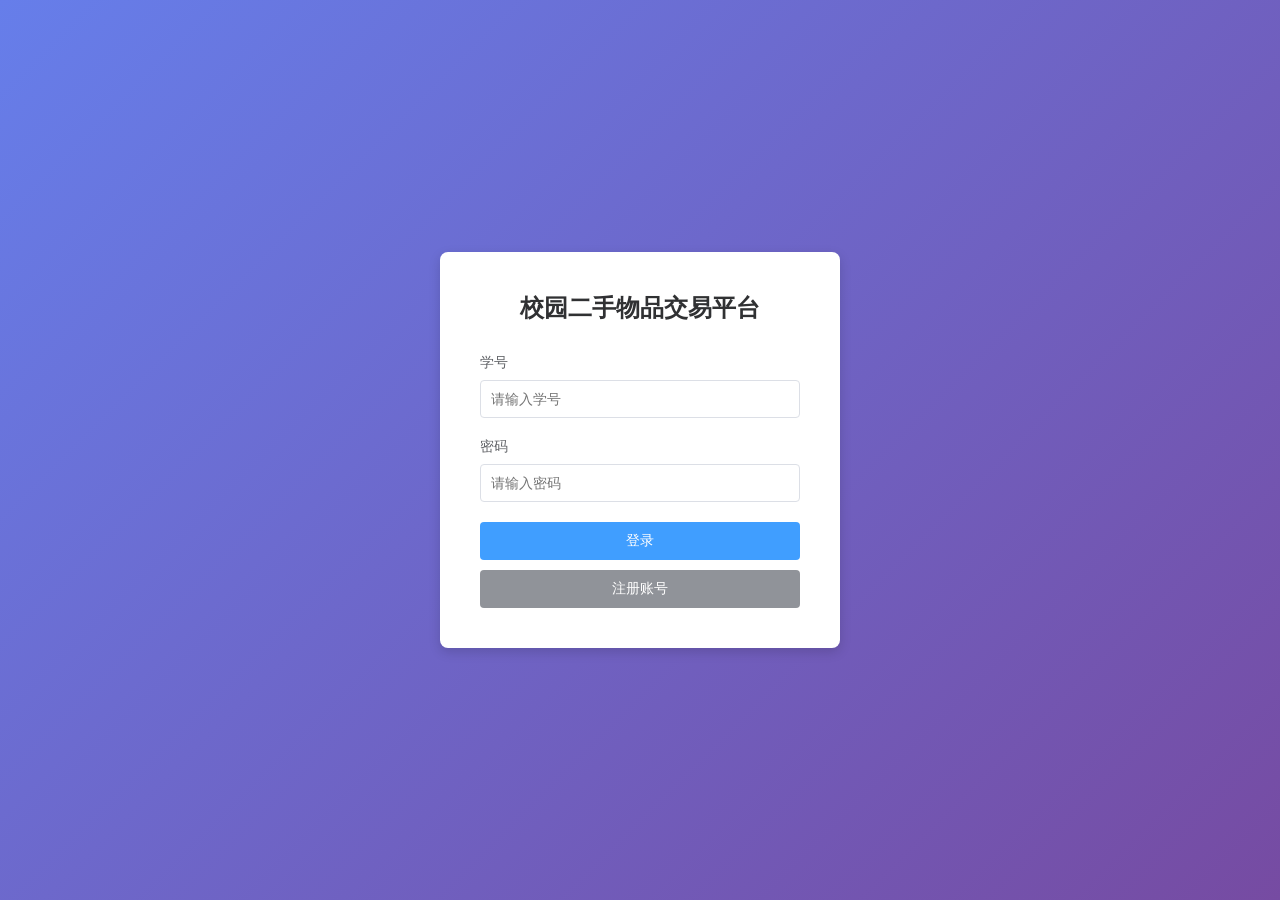
<file: src/main/resources/static/login.html>
<!DOCTYPE html>
<html lang="zh-CN">
<head>
    <meta charset="UTF-8">
    <meta name="viewport" content="width=device-width, initial-scale=1.0">
    <title>登录 - 校园二手物品交易平台</title>
    <link rel="stylesheet" href="css/style.css">
</head>
<body>
    <div class="login-container">
        <div class="login-box">
            <h2 class="login-title">校园二手物品交易平台</h2>
            <form id="loginForm">
                <div class="form-group">
                    <label class="form-label">学号</label>
                    <input type="text" class="form-control" id="studentId" required placeholder="请输入学号">
                </div>
                <div class="form-group">
                    <label class="form-label">密码</label>
                    <input type="password" class="form-control" id="password" required placeholder="请输入密码">
                </div>
                <button type="submit" class="btn btn-primary" style="width: 100%; margin-bottom: 10px;">登录</button>
                <button type="button" class="btn btn-info" style="width: 100%;" onclick="location.href='register.html'">注册账号</button>
            </form>
        </div>
    </div>

    <script src="js/api.js"></script>
    <script src="js/utils.js"></script>
    <script>
        document.getElementById('loginForm').addEventListener('submit', async (e) => {
            e.preventDefault();

            const studentId = document.getElementById('studentId').value;
            const password = document.getElementById('password').value;

            try {
                const response = await api.user.login({ studentId, password });

                if (response.code === 200) {
                    localStorage.setItem('token', response.data.token);
                    localStorage.setItem('userInfo', JSON.stringify(response.data));

                    showSuccess('登录成功！');

                    setTimeout(() => {
                        if (response.data.userType === 'admin') {
                            window.location.href = 'pages/admin/index.html';
                        } else {
                            window.location.href = 'pages/student/index.html';
                        }
                    }, 1000);
                } else {
                    showError(response.message || '登录失败');
                }
            } catch (error) {
                console.error('Login error:', error);
                showError('登录失败，请检查网络连接');
            }
        });
    </script>
</body>
</html>
</file>
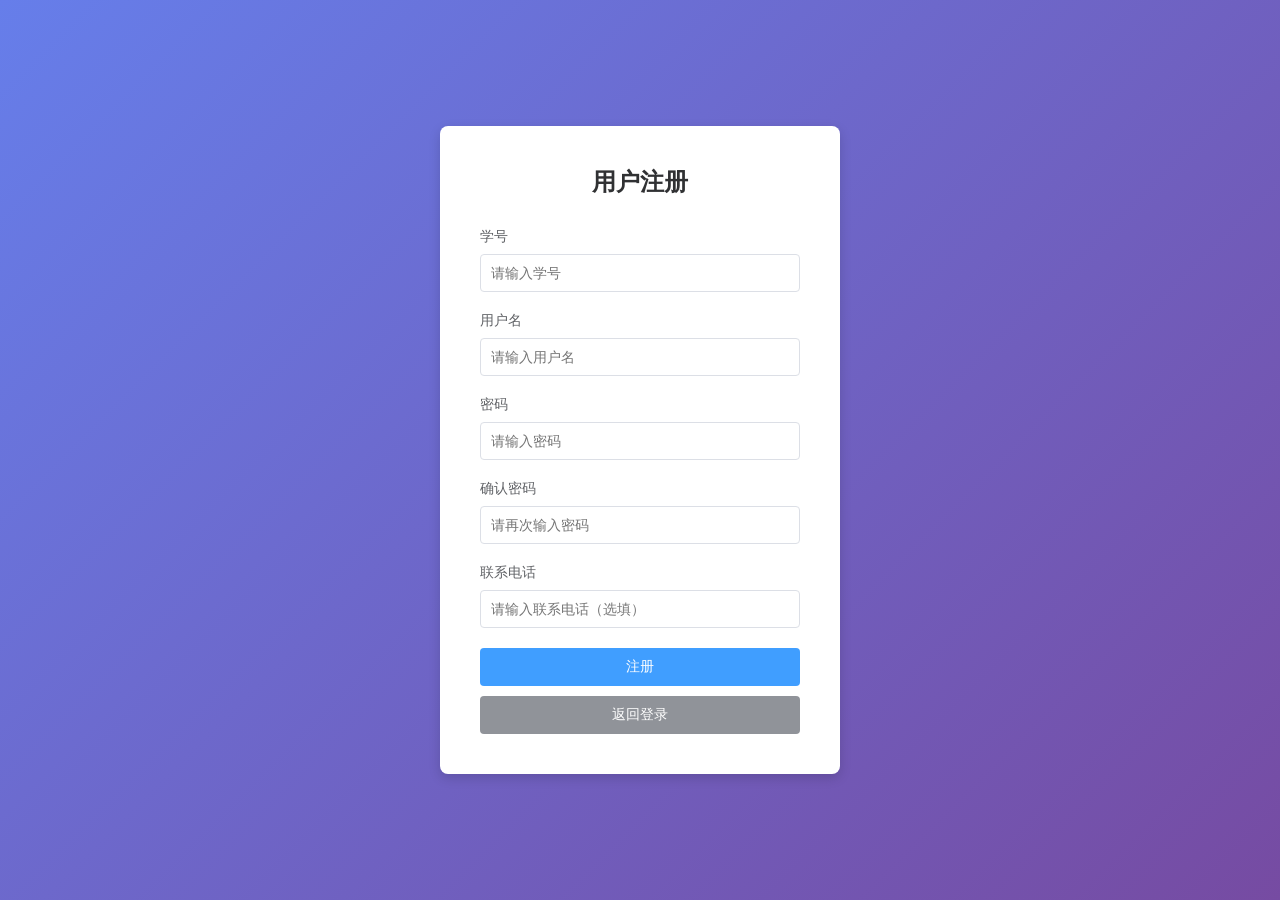
<file: src/main/resources/static/register.html>
<!DOCTYPE html>
<html lang="zh-CN">
<head>
    <meta charset="UTF-8">
    <meta name="viewport" content="width=device-width, initial-scale=1.0">
    <title>注册 - 校园二手物品交易平台</title>
    <link rel="stylesheet" href="css/style.css">
</head>
<body>
    <div class="login-container">
        <div class="login-box">
            <h2 class="login-title">用户注册</h2>
            <form id="registerForm">
                <div class="form-group">
                    <label class="form-label">学号</label>
                    <input type="text" class="form-control" id="studentId" required placeholder="请输入学号">
                </div>
                <div class="form-group">
                    <label class="form-label">用户名</label>
                    <input type="text" class="form-control" id="username" required placeholder="请输入用户名">
                </div>
                <div class="form-group">
                    <label class="form-label">密码</label>
                    <input type="password" class="form-control" id="password" required placeholder="请输入密码">
                </div>
                <div class="form-group">
                    <label class="form-label">确认密码</label>
                    <input type="password" class="form-control" id="confirmPassword" required placeholder="请再次输入密码">
                </div>
                <div class="form-group">
                    <label class="form-label">联系电话</label>
                    <input type="text" class="form-control" id="phone" placeholder="请输入联系电话（选填）">
                </div>
                <button type="submit" class="btn btn-primary" style="width: 100%; margin-bottom: 10px;">注册</button>
                <button type="button" class="btn btn-info" style="width: 100%;" onclick="location.href='login.html'">返回登录</button>
            </form>
        </div>
    </div>

    <script src="js/api.js"></script>
    <script src="js/utils.js"></script>
    <script>
        document.getElementById('registerForm').addEventListener('submit', async (e) => {
            e.preventDefault();

            const studentId = document.getElementById('studentId').value;
            const username = document.getElementById('username').value;
            const password = document.getElementById('password').value;
            const confirmPassword = document.getElementById('confirmPassword').value;
            const phone = document.getElementById('phone').value;

            if (password !== confirmPassword) {
                showError('两次输入的密码不一致');
                return;
            }

            try {
                const response = await api.user.register({
                    studentId,
                    username,
                    password,
                    phone
                });

                if (response.code === 200) {
                    showSuccess('注册成功！');
                    setTimeout(() => {
                        window.location.href = 'login.html';
                    }, 1500);
                } else {
                    showError(response.message || '注册失败');
                }
            } catch (error) {
                console.error('Register error:', error);
                showError('注册失败，请检查网络连接');
            }
        });
    </script>
</body>
</html>
</file>
<file: src/main/resources/static/css/style.css>
/* 校园二手物品交易平台 - 公共样式（参考若依/ElementUI风格） */

/* 全局样式 */
* {
    margin: 0;
    padding: 0;
    box-sizing: border-box;
}

body {
    font-family: "Helvetica Neue", Helvetica, "PingFang SC", "Hiragino Sans GB", "Microsoft YaHei", Arial, sans-serif;
    font-size: 14px;
    color: #303133;
    background-color: #f0f2f5;
}

/* 容器 */
.container {
    max-width: 1200px;
    margin: 0 auto;
    padding: 20px;
}

/* 导航栏 */
.navbar {
    background-color: #409eff;
    color: white;
    padding: 0 20px;
    box-shadow: 0 2px 4px rgba(0, 0, 0, 0.1);
}

.navbar-content {
    max-width: 1200px;
    margin: 0 auto;
    display: flex;
    justify-content: space-between;
    align-items: center;
    height: 60px;
}

.navbar-logo {
    font-size: 20px;
    font-weight: bold;
}

.navbar-menu {
    display: flex;
    gap: 30px;
    list-style: none;
}

.navbar-menu a {
    color: white;
    text-decoration: none;
    transition: opacity 0.3s;
}

.navbar-menu a:hover {
    opacity: 0.8;
}

.navbar-user {
    display: flex;
    align-items: center;
    gap: 15px;
}

/* 卡片 */
.card {
    background: white;
    border-radius: 4px;
    padding: 20px;
    margin-bottom: 20px;
    box-shadow: 0 2px 12px 0 rgba(0, 0, 0, 0.1);
}

.card-header {
    border-bottom: 1px solid #e4e7ed;
    padding-bottom: 15px;
    margin-bottom: 20px;
    font-size: 16px;
    font-weight: bold;
}

/* 表格 */
.table {
    width: 100%;
    border-collapse: collapse;
    background: white;
}

.table th,
.table td {
    padding: 12px;
    text-align: left;
    border-bottom: 1px solid #ebeef5;
}

.table th {
    background-color: #f5f7fa;
    color: #909399;
    font-weight: 500;
}

.table tr:hover {
    background-color: #f5f7fa;
}

/* 按钮 */
.btn {
    display: inline-block;
    padding: 10px 20px;
    border: none;
    border-radius: 4px;
    cursor: pointer;
    font-size: 14px;
    transition: all 0.3s;
}

.btn-primary {
    background-color: #409eff;
    color: white;
}

.btn-primary:hover {
    background-color: #66b1ff;
}

.btn-success {
    background-color: #67c23a;
    color: white;
}

.btn-success:hover {
    background-color: #85ce61;
}

.btn-warning {
    background-color: #e6a23c;
    color: white;
}

.btn-warning:hover {
    background-color: #ebb563;
}

.btn-danger {
    background-color: #f56c6c;
    color: white;
}

.btn-danger:hover {
    background-color: #f78989;
}

.btn-info {
    background-color: #909399;
    color: white;
}

.btn-info:hover {
    background-color: #a6a9ad;
}

.btn-small {
    padding: 7px 15px;
    font-size: 12px;
}

/* 表单 */
.form-group {
    margin-bottom: 20px;
}

.form-label {
    display: block;
    margin-bottom: 8px;
    color: #606266;
}

.form-control {
    width: 100%;
    padding: 10px;
    border: 1px solid #dcdfe6;
    border-radius: 4px;
    font-size: 14px;
}

.form-control:focus {
    outline: none;
    border-color: #409eff;
}

.form-select {
    width: 100%;
    padding: 10px;
    border: 1px solid #dcdfe6;
    border-radius: 4px;
    font-size: 14px;
}

textarea.form-control {
    resize: vertical;
    min-height: 80px;
}

/* 分页 */
.pagination {
    display: flex;
    justify-content: center;
    align-items: center;
    gap: 10px;
    margin-top: 20px;
}

.pagination button {
    padding: 8px 15px;
    border: 1px solid #dcdfe6;
    background: white;
    cursor: pointer;
    border-radius: 4px;
}

.pagination button:hover:not(:disabled) {
    color: #409eff;
    border-color: #409eff;
}

.pagination button:disabled {
    cursor: not-allowed;
    opacity: 0.5;
}

.pagination .active {
    background-color: #409eff;
    color: white;
    border-color: #409eff;
}

/* 标签 */
.tag {
    display: inline-block;
    padding: 4px 10px;
    border-radius: 4px;
    font-size: 12px;
}

.tag-success {
    background-color: #f0f9ff;
    color: #67c23a;
    border: 1px solid #c2e7b0;
}

.tag-primary {
    background-color: #ecf5ff;
    color: #409eff;
    border: 1px solid #b3d8ff;
}

.tag-warning {
    background-color: #fdf6ec;
    color: #e6a23c;
    border: 1px solid #f5dab1;
}

.tag-danger {
    background-color: #fef0f0;
    color: #f56c6c;
    border: 1px solid #fbc4c4;
}

.tag-info {
    background-color: #f4f4f5;
    color: #909399;
    border: 1px solid #d3d4d6;
}

/* 价格高亮 */
.price-high {
    color: #f56c6c;
    font-weight: bold;
}

/* 登录页面 */
.login-container {
    display: flex;
    justify-content: center;
    align-items: center;
    min-height: 100vh;
    background: linear-gradient(135deg, #667eea 0%, #764ba2 100%);
}

.login-box {
    background: white;
    padding: 40px;
    border-radius: 8px;
    box-shadow: 0 4px 12px rgba(0, 0, 0, 0.15);
    width: 400px;
}

.login-title {
    text-align: center;
    font-size: 24px;
    margin-bottom: 30px;
    color: #303133;
}

/* 产品卡片 */
.product-grid {
    display: grid;
    grid-template-columns: repeat(auto-fill, minmax(280px, 1fr));
    gap: 20px;
    margin-top: 20px;
}

.product-card {
    background: white;
    border-radius: 8px;
    overflow: hidden;
    box-shadow: 0 2px 12px rgba(0, 0, 0, 0.1);
    transition: transform 0.3s;
}

.product-card:hover {
    transform: translateY(-5px);
    box-shadow: 0 4px 16px rgba(0, 0, 0, 0.15);
}

.product-image {
    width: 100%;
    height: 180px;
    background-color: #f5f7fa;
    background-size: cover;
    background-position: center;
    background-repeat: no-repeat;
    display: flex;
    align-items: center;
    justify-content: center;
    color: #909399;
}

.product-info {
    padding: 15px;
}

.product-name {
    font-size: 16px;
    font-weight: bold;
    margin-bottom: 10px;
    overflow: hidden;
    text-overflow: ellipsis;
    white-space: nowrap;
}

.product-price {
    color: #f56c6c;
    font-size: 20px;
    font-weight: bold;
    margin-bottom: 10px;
}

.product-desc {
    color: #909399;
    font-size: 12px;
    margin-bottom: 10px;
    overflow: hidden;
    text-overflow: ellipsis;
    display: -webkit-box;
    -webkit-line-clamp: 2;
    -webkit-box-orient: vertical;
}

.product-footer {
    display: flex;
    justify-content: space-between;
    align-items: center;
    padding-top: 10px;
    border-top: 1px solid #ebeef5;
}

/* 工具栏 */
.toolbar {
    display: flex;
    justify-content: space-between;
    align-items: center;
    margin-bottom: 20px;
    flex-wrap: wrap;
    gap: 10px;
}

/* 搜索框 */
.search-box {
    display: flex;
    gap: 10px;
    flex-wrap: wrap;
}

/* 模态框 */
.modal {
    display: none;
    position: fixed;
    top: 0;
    left: 0;
    width: 100%;
    height: 100%;
    background-color: rgba(0, 0, 0, 0.5);
    z-index: 1000;
}

.modal.show {
    display: flex;
    justify-content: center;
    align-items: center;
}

.modal-content {
    background: white;
    padding: 30px;
    border-radius: 8px;
    max-width: 600px;
    width: 90%;
    max-height: 90vh;
    overflow-y: auto;
}

.modal-content .form-group img {
    max-width: 100%;
    max-height: 400px;
    object-fit: contain;
}

.modal-content .form-group p {
    margin: 0;
    word-wrap: break-word;
}

.modal-header {
    margin-bottom: 20px;
    padding-bottom: 15px;
    border-bottom: 1px solid #ebeef5;
}

.modal-title {
    font-size: 18px;
    font-weight: bold;
}

.modal-footer {
    margin-top: 20px;
    padding-top: 15px;
    border-top: 1px solid #ebeef5;
    display: flex;
    justify-content: flex-end;
    gap: 10px;
}

/* 消息提示 */
.message {
    position: fixed;
    top: 20px;
    left: 50%;
    transform: translateX(-50%);
    padding: 15px 20px;
    border-radius: 4px;
    box-shadow: 0 2px 12px rgba(0, 0, 0, 0.15);
    z-index: 2000;
    animation: slideDown 0.3s;
}

@keyframes slideDown {
    from {
        top: -50px;
        opacity: 0;
    }
    to {
        top: 20px;
        opacity: 1;
    }
}

.message-success {
    background-color: #f0f9ff;
    color: #67c23a;
    border: 1px solid #c2e7b0;
}

.message-error {
    background-color: #fef0f0;
    color: #f56c6c;
    border: 1px solid #fbc4c4;
}
</file>
